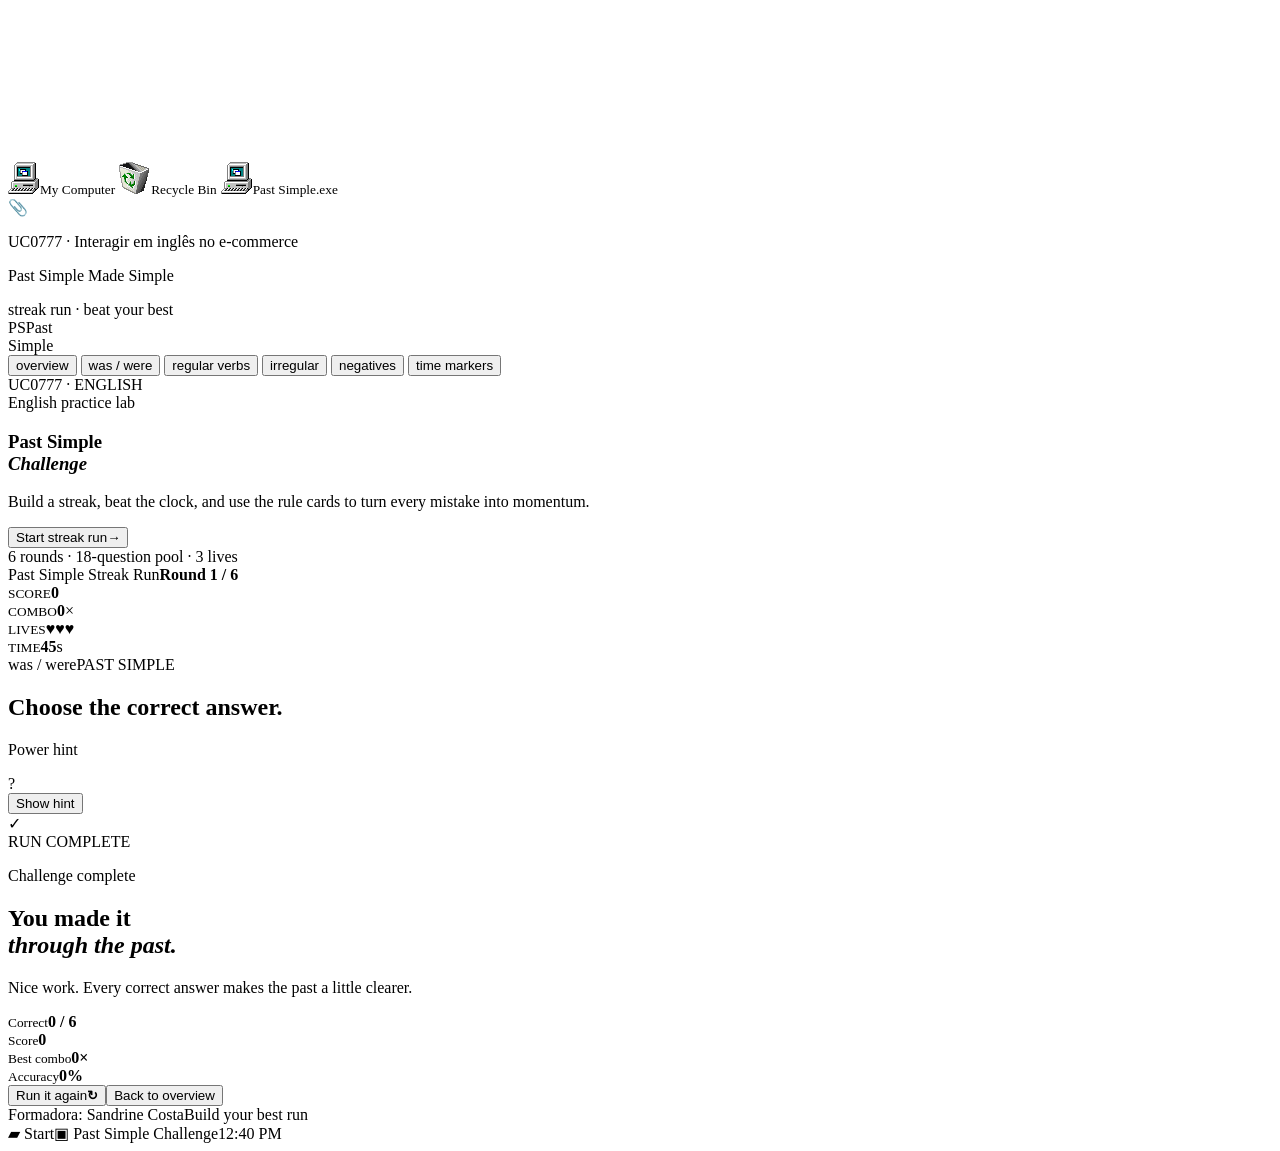
<file: home.html>
<!doctype html>
<html lang="en">
  <head>
    <meta charset="UTF-8" />
    <meta name="viewport" content="width=device-width, initial-scale=1" />
    <meta name="theme-color" content="#5fb7bf" />
    <meta name="description" content="A replayable Past Simple streak run with instant English feedback." />
    <title>Past Simple Challenge</title>
    <link rel="icon" href="./assets/share/favicon.png" type="image/png" />
  </head>
  <body>
    <canvas id="scene" aria-hidden="true"></canvas>
    <div class="grain" aria-hidden="true"></div>
    <div class="desktop-icons" aria-hidden="true">
      <span class="desktop-icon"><img src="./icons/computer.png" alt="" /><small>My Computer</small></span>
      <span class="desktop-icon"><img src="./icons/recycle-bin.png" alt="" /><small>Recycle Bin</small></span>
      <span class="desktop-icon"><img src="./icons/documents.png" alt="" /><small>Past Simple.exe</small></span>
    </div>
    <div class="desktop-pets" aria-label="Desktop paperclip assistant">
      <span class="desktop-pet pet-two" role="button" tabindex="0" title="Click the paperclip" aria-label="Paperclip assistant"><span class="clip-glyph">📎</span></span>
    </div>
    <main class="app-shell">
      <header class="topbar" aria-label="Past Simple Challenge window title bar"><div><p class="eyebrow">UC0777 · Interagir em inglês no e-commerce</p><p class="lesson-label">Past Simple <span>Made Simple</span></p></div><div class="topbar-note"><span class="live-dot"></span> streak run · beat your best</div></header>
      <div class="window-body">
      <aside class="side-rail" aria-label="Lesson topics">
        <div class="rail-brand" aria-label="Past Simple Challenge"><span class="brand-mark">PS</span><span class="brand-caption">Past<br />Simple</span></div>
        <nav class="topic-nav">
          <button class="topic-item is-current" type="button" data-topic="overview"><span class="topic-dot"></span><span>overview</span></button>
          <button class="topic-item" type="button" data-topic="waswere"><span class="topic-dot"></span><span>was / were</span></button>
          <button class="topic-item" type="button" data-topic="regular"><span class="topic-dot"></span><span>regular verbs</span></button>
          <button class="topic-item" type="button" data-topic="irregular"><span class="topic-dot"></span><span>irregular</span></button>
          <button class="topic-item" type="button" data-topic="negatives"><span class="topic-dot"></span><span>negatives</span></button>
          <button class="topic-item" type="button" data-topic="time"><span class="topic-dot"></span><span>time markers</span></button>
        </nav>
        <div class="rail-foot">UC0777 · ENGLISH</div>
      </aside>
      <section class="content-area">
        <section class="screen is-active" data-screen="title" aria-labelledby="title-heading">
          <div class="hero-copy"><div class="hero-kicker"><span class="kicker-line"></span> English practice lab</div><h1 id="title-heading">Past Simple<br /><em>Challenge</em></h1><p class="hero-text">Build a streak, beat the clock, and use the rule cards to turn every mistake into momentum.</p><div class="hero-actions"><button class="primary-btn" type="button" data-action="start"><span>Start streak run</span><b>→</b></button><div class="hero-hint">6 rounds · 18-question pool · 3 lives</div></div></div>
        </section>
        <section class="screen quiz-screen" data-screen="quiz" aria-labelledby="question-heading" aria-hidden="true">
          <div class="quiz-header"><div class="quiz-progress-wrap"><div class="quiz-meta"><span>Past Simple Streak Run</span><strong id="question-count">Round 1 / 6</strong></div><div class="progress-track"><span id="progress-bar"></span></div></div><div class="score-chip"><small>SCORE</small><strong id="score">0</strong></div><div class="streak-chip"><small>COMBO</small><strong id="streak">0</strong><span>×</span></div><div class="lives-chip" aria-label="Lives remaining"><small>LIVES</small><span id="lives"><i>♥</i><i>♥</i><i>♥</i></span></div><div class="timer-chip"><small>TIME</small><strong id="timer">45</strong><span>s</span></div></div>
          <div class="quiz-layout"><div class="question-panel"><div class="question-kicker"><span id="question-topic">was / were</span><i></i><span id="question-marker">PAST SIMPLE</span></div><h2 id="question-heading" tabindex="-1">Choose the correct answer.</h2><p class="sentence" id="sentence"></p><div class="answers" id="answers" role="group" aria-label="Answer options"></div><div class="feedback" id="feedback" role="status" aria-live="polite"></div><button class="next-btn" id="next-btn" type="button" data-action="next" hidden>Next round <span>→</span></button></div><aside class="rule-card"><p class="rule-label">Power hint</p><div class="rule-icon">?</div><button class="hint-toggle" id="hint-toggle" type="button" aria-expanded="false" aria-controls="hint-content">Show hint</button><div class="hint-content" id="hint-content" hidden><h3 id="rule-title">Was or were?</h3><p id="rule-text">Use <b>was</b> with one person or thing. Use <b>were</b> with you, we and they.</p><div class="rule-examples"><div class="rule-example" id="rule-example">They <b>were</b> happy yesterday.</div><div class="rule-example" id="rule-example-two">He <b>was</b> tired last night.</div></div></div></aside></div>
        </section>
        <section class="screen results-screen" data-screen="results" aria-labelledby="results-heading" aria-hidden="true"><div class="result-mark" aria-hidden="true">✓</div><div class="result-badge" id="result-badge">RUN COMPLETE</div><p class="eyebrow">Challenge complete</p><h2 id="results-heading">You made it<br /><em>through the past.</em></h2><p class="results-message" id="results-message">Nice work. Every correct answer makes the past a little clearer.</p><div class="results-stats"><div><small>Correct</small><strong id="correct-total">0 / 6</strong></div><div><small>Score</small><strong id="final-score">0</strong></div><div><small>Best combo</small><strong id="best-streak">0×</strong></div><div><small>Accuracy</small><strong id="accuracy">0%</strong></div></div><div class="result-actions"><button class="primary-btn" type="button" data-action="restart"><span>Run it again</span><b>↻</b></button><button class="text-btn" type="button" data-action="home">Back to overview</button></div></section>
        <footer class="bottom-bar"><span>Formadora: Sandrine Costa</span><span class="footer-right">Build your best run</span></footer>
      </section>
      </div>
    </main>
    <footer class="taskbar" aria-hidden="true"><span class="start-badge">▰ Start</span><span class="taskbar-app">▣ Past Simple Challenge</span><span class="taskbar-time">12:40 PM</span></footer>
    <script type="module" src="./script.js"></script>
  </body>
</html>
</file>
